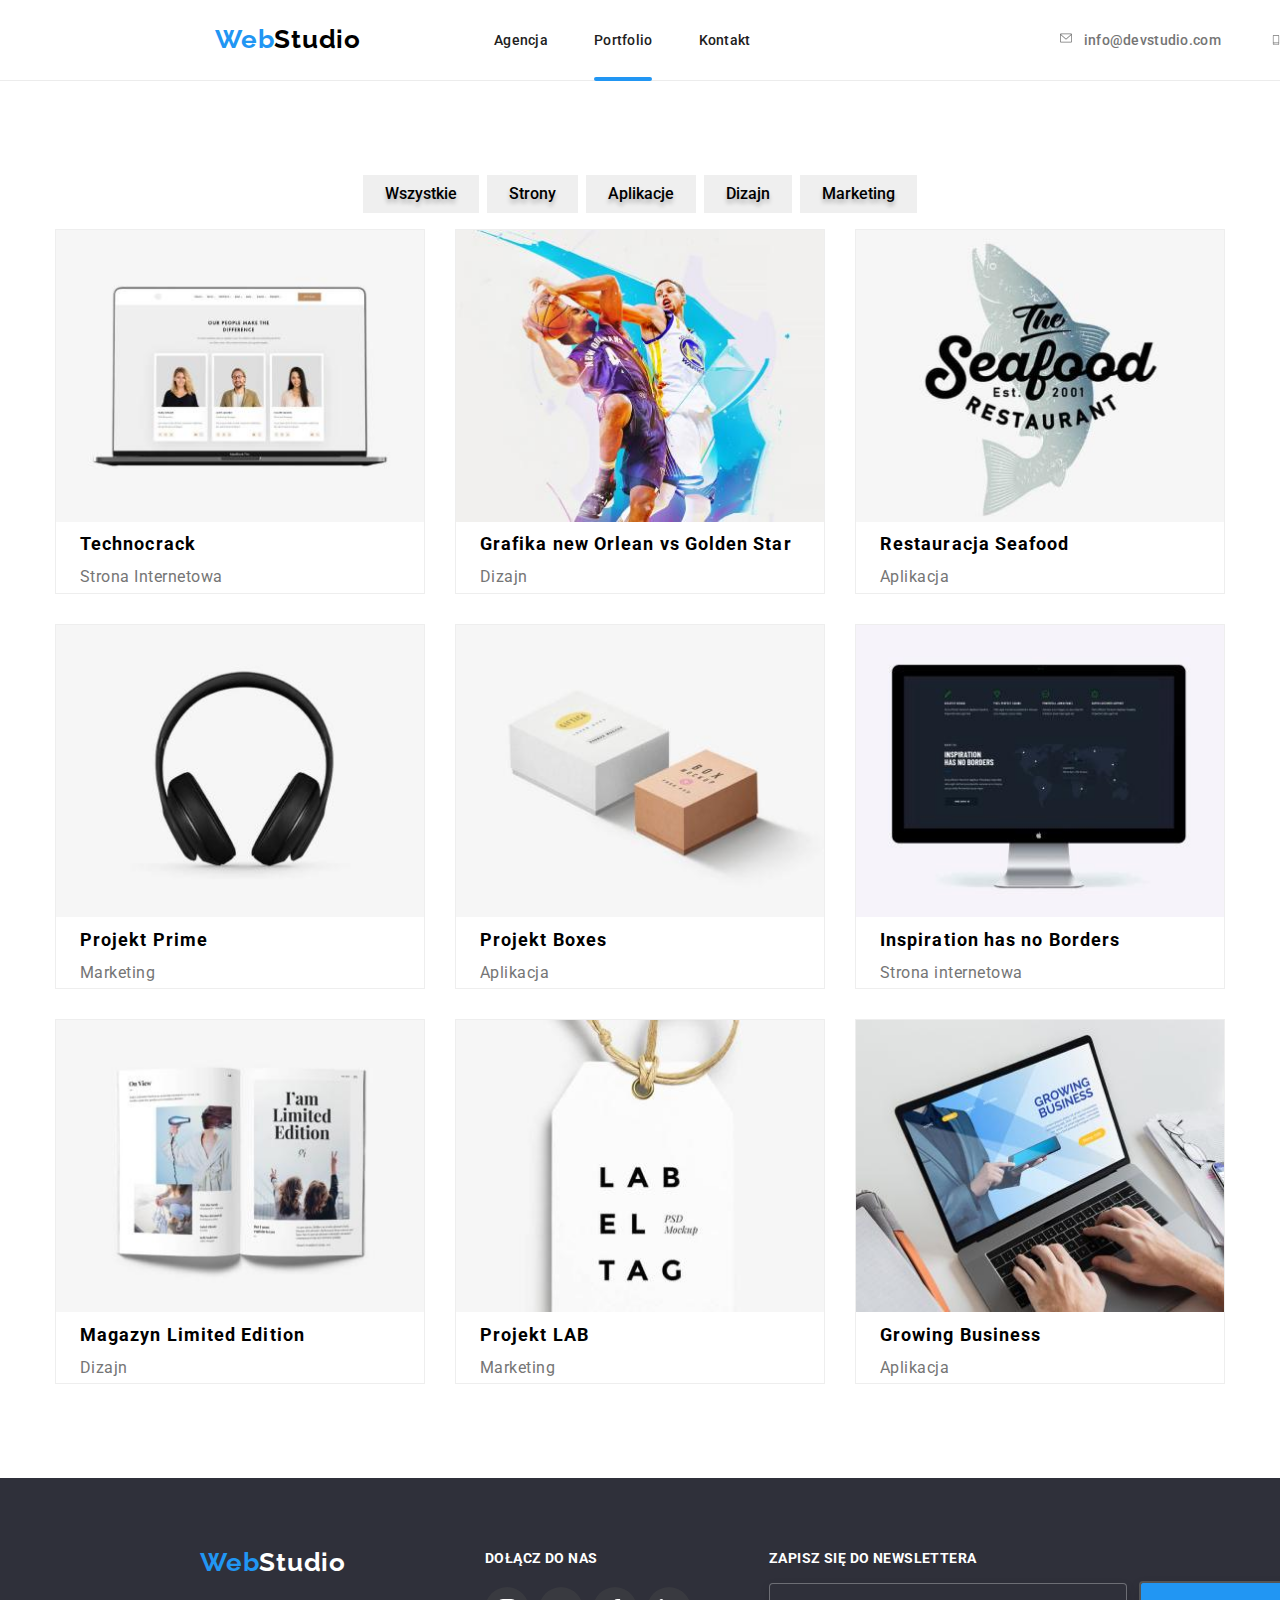
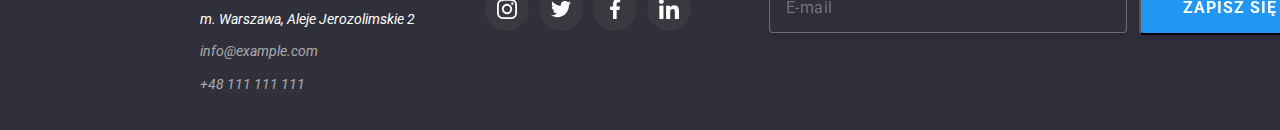
<file: portfolio.html>
<!DOCTYPE html>
<html lang="en">
  <head>
    <meta charset="UTF-8" />
    <meta http-equiv="X-UA-Compatible" content="IE=edge" />
    <meta name="viewport" content="width=device-width , initial-scale=1.0" />
    <link rel="stylesheet" href="./css/modern-normalize.min.css" />
    <link rel="stylesheet" href="./css/styles.css" />

    <title>Portfolio</title>
    <style>
      body {
        font-family: "Roboto", sans-serif;
      }
    </style>
    <link rel="preconnect" href="https://fonts.googleapis.com" />
    <link rel="preconnect" href="https://fonts.gstatic.com" crossorigin />
    <link
      href="https://fonts.googleapis.com/css2?family=Raleway:wght@700&family=Roboto:wght@400;500;700;900&display=swap"
      rel="stylesheet"
    />
  </head>
  <body>
    <header>
      <div class="container">
        <div class="top-menu-index">
          <div class="first-baby-index">
            <a href="./index.html"
              ><span class="blue">Web</span><span class="logo">Studio</span></a
            >
            <nav>
              <menu>
                <li>
                  <a href="./index.html" class="menu-index">Agencja</a>
                </li>
                <li>
                  <a href="./portfolio.html" class="menu-index-two"
                    >Portfolio</a
                  >
                  <div class="underscore-portfolio"></div>
                </li>
                <li>
                  <a href="./portfolio.html" class="menu-index-three"
                    >Kontakt</a
                  >
                </li>
              </menu>
            </nav>
          </div>
          <ul class="second-baby-index">
            <li>
              <a href="mailto:info@devstudio.com" class="header-link"
                ><svg class="envelope" width="16" height="12">
                  <use href="./images/icons.svg#icon-envelope"></use></svg
                >info@devstudio.com</a
              >
            </li>
            <li>
              <a href="tel:48111111111" class="header-link"
                ><svg class="smartphone" width="10" height="16">
                  <use href="./images/icons.svg#icon-smartphone"></use></svg
                >+48 111 111 111</a
              >
            </li>
          </ul>
        </div>
      </div>
    </header>
    <main>
      <div class="container">
        <ul class="button-list-port">
          <li>
            <button type="button" class="buttons-one">Wszystkie</button>
          </li>
          <li><button type="button" class="buttons-one">Strony</button></li>
          <li><button type="button" class="buttons-one">Aplikacje</button></li>
          <li><button type="button" class="buttons-one">Dizajn</button></li>
          <li><button type="button" class="buttons-one">Marketing</button></li>
        </ul>

        <ul class="port-fotos">
          <li class="foto-list">
            <figure>
              <div class="overlay-div">
                <div class="overlay">
                  <p class="technocrack-text">
                    Technocrack jest popularną platformą wykorzystywaną do
                    rozpowszechniania koronawirusa. Firmy wykorzystują tę
                    platformę do celów szpiegowskich i ataków na
                    niezabezpieczone serwery konkurencji
                  </p>
                </div>
                <img
                  src="./images/technocrack.jpg"
                  alt="Laptop z otwartą przegladarką"
                  width="370"
                  height="294"
                />
              </div>
              <figcaption>
                <p1>Technocrack</p1> <br />
                <p2>Strona Internetowa</p2>
              </figcaption>
            </figure>
          </li>
          <li class="foto-list">
            <figure>
              <div class="overlay-div">
                <div class="overlay">
                  <p class="technocrack-text">
                    Technocrack jest popularną platformą wykorzystywaną do
                    rozpowszechniania koronawirusa. Firmy wykorzystują tę
                    platformę do celów szpiegowskich i ataków na
                    niezabezpieczone serwery konkurencji
                  </p>
                </div>
                <img
                  src="./images/grafika-new-orlean-vs-golden-star.jpg"
                  alt="Dwóch graczy NBA w wyskoku z piłką"
                  width="370"
                  height="294"
                />
              </div>
              <figcaption>
                <p1>Grafika new Orlean vs Golden Star</p1><br />
                <p2>Dizajn</p2>
              </figcaption>
            </figure>
          </li>
          <li class="foto-list">
            <figure>
              <div class="overlay-div">
                <div class="overlay">
                  <p class="technocrack-text">
                    Technocrack jest popularną platformą wykorzystywaną do
                    rozpowszechniania koronawirusa. Firmy wykorzystują tę
                    platformę do celów szpiegowskich i ataków na
                    niezabezpieczone serwery konkurencji
                  </p>
                </div>
                <img
                  src="./images/restauracja-seafood.jpg"
                  alt="Logo firmy Seafood"
                  width="370"
                  height="294"
                />
              </div>
              <figcaption>
                <p1>Restauracja Seafood</p1><br />
                <p2>Aplikacja</p2>
              </figcaption>
            </figure>
          </li>
          <li class="foto-list">
            <figure>
              <div class="overlay-div">
                <div class="overlay">
                  <p class="technocrack-text">
                    Technocrack jest popularną platformą wykorzystywaną do
                    rozpowszechniania koronawirusa. Firmy wykorzystują tę
                    platformę do celów szpiegowskich i ataków na
                    niezabezpieczone serwery konkurencji
                  </p>
                </div>
                <img
                  src="./images/projekt-prime.jpg"
                  alt="Słuchawki stereo"
                  width="370"
                  height="294"
                />
              </div>
              <figcaption>
                <p1>Projekt Prime</p1><br />
                <p2>Marketing</p2>
              </figcaption>
            </figure>
          </li>
          <li class="foto-list">
            <figure>
              <div class="overlay-div">
                <div class="overlay">
                  <p class="technocrack-text">
                    Technocrack jest popularną platformą wykorzystywaną do
                    rozpowszechniania koronawirusa. Firmy wykorzystują tę
                    platformę do celów szpiegowskich i ataków na
                    niezabezpieczone serwery konkurencji
                  </p>
                </div>
                <img
                  src="./images/projekt-boxes.jpg"
                  alt="Dwa pudełka"
                  width="370"
                  height="294"
                />
              </div>
              <figcaption>
                <p1>Projekt Boxes</p1><br />
                <p2>Aplikacja</p2>
              </figcaption>
            </figure>
          </li>
          <li class="foto-list">
            <figure>
              <div class="overlay-div">
                <div class="overlay">
                  <p class="technocrack-text">
                    Technocrack jest popularną platformą wykorzystywaną do
                    rozpowszechniania koronawirusa. Firmy wykorzystują tę
                    platformę do celów szpiegowskich i ataków na
                    niezabezpieczone serwery konkurencji
                  </p>
                </div>
                <img
                  src="./images/inspiration-has-no-borders.jpg"
                  alt="Monitor komputerowy"
                  width="370"
                  height="294"
                />
              </div>
              <figcaption>
                <p1>Inspiration has no Borders</p1><br />
                <p2>Strona internetowa</p2>
              </figcaption>
            </figure>
          </li>
          <li class="foto-list">
            <figure>
              <div class="overlay-div">
                <div class="overlay">
                  <p class="technocrack-text">
                    Technocrack jest popularną platformą wykorzystywaną do
                    rozpowszechniania koronawirusa. Firmy wykorzystują tę
                    platformę do celów szpiegowskich i ataków na
                    niezabezpieczone serwery konkurencji
                  </p>
                </div>
                <img
                  src="./images/magazyn-limited-edition.jpg"
                  alt="Otwarta książka z ilustracjami"
                  width="370"
                  height="294"
                />
              </div>
              <figcaption>
                <p1>Magazyn Limited Edition</p1><br />
                <p2>Dizajn</p2>
              </figcaption>
            </figure>
          </li>
          <li class="foto-list">
            <figure>
              <div class="overlay-div">
                <div class="overlay">
                  <p class="technocrack-text">
                    Technocrack jest popularną platformą wykorzystywaną do
                    rozpowszechniania koronawirusa. Firmy wykorzystują tę
                    platformę do celów szpiegowskich i ataków na
                    niezabezpieczone serwery konkurencji
                  </p>
                </div>
                <img
                  src="./images/projekt-lab.jpg"
                  alt="etykietka z napisem LABEL TAG"
                  width="370"
                  height="294"
                />
              </div>
              <figcaption>
                <p1>Projekt LAB</p1><br />
                <p2>Marketing</p2>
              </figcaption>
            </figure>
          </li>
          <li class="foto-list">
            <figure>
              <div class="overlay-div">
                <div class="overlay">
                  <p class="technocrack-text">
                    Technocrack jest popularną platformą wykorzystywaną do
                    rozpowszechniania koronawirusa. Firmy wykorzystują tę
                    platformę do celów szpiegowskich i ataków na
                    niezabezpieczone serwery konkurencji
                  </p>
                </div>
                <img
                  src="./images/growing-business.jpg"
                  alt="Dłonie piszące na laptopie"
                  width="370"
                  height="294"
                />
              </div>
              <figcaption>
                <p1>Growing Business</p1><br />
                <p2>Aplikacja</p2>
              </figcaption>
            </figure>
          </li>
        </ul>
      </div>
    </main>
    <footer>
      <div class="container">
        <div class="footer-all">
          <div>
            <div class="portfolio-bottom-logo">
              <a href="./index.html">
                <span class="blue-index">Web</span
                ><span class="logo-white">Studio</span></a
              >
            </div>
            <div class="link-footer">
              <address class="foot-address">
                m. Warszawa, Aleje Jerozolimskie 2
              </address>
              <address class="foot-address-two">
                <a class="mail-footer" href="mailto:info@example.com"
                  >info@example.com</a
                >
              </address>
              <address class="foot-address-three">
                <a href="tel:48111111111">+48 111 111 111</a>
              </address>
            </div>
          </div>
          <div class="join-us">
            <h3 class="footer-join-title">DOŁĄCZ DO NAS</h3>
            <ul class="footer-links-container">
              <li class="footer-icon-element">
                <a class="footer-social-link" href="#">
                  <svg class="social-icon" width="20" height="20">
                    <use href="./images/icons.svg#icon-instagram"></use>
                  </svg>
                </a>
              </li>
              <li class="footer-icon-element">
                <a class="footer-social-link" href="#">
                  <svg class="social-icon" width="20" height="20">
                    <use href="./images/icons.svg#icon-twitter"></use>
                  </svg>
                </a>
              </li>
              <li class="footer-icon-element">
                <a class="footer-social-link" href="#">
                  <svg class="social-icon" width="20" height="20">
                    <use href="./images/icons.svg#icon-facebook"></use>
                  </svg>
                </a>
              </li>
              <li class="footer-icon-element">
                <a class="footer-social-link" href="#">
                  <svg class="social-icon" width="20" height="20">
                    <use href="./images/icons.svg#icon-linkedin"></use>
                  </svg>
                </a>
              </li>
            </ul>
          </div>
          <div class="newsletter">
            <h3 class="footer-join-title-two">ZAPISZ SIĘ DO NEWSLETTERA</h3>
            <div class="newsletter-input">
              <label class="newsletter-email">
                <input
                  class="footer-input"
                  type="email"
                  name="email"
                  placeholder="E-mail"
                  required
                />
              </label>
              <button class="submit-button" type="submit">
                ZAPISZ SIĘ<svg class="button-send" width="24" height="24">
                  <use href="./images/icons.svg#icon-icon-send"></use>
                </svg>
              </button>
            </div>
          </div>
        </div>
      </div>
    </footer>
  </body>
</html>
</file>
<file: css/styles.css>
@import url("./positioning.css");

.buttons:hover,
.buttons:focus {
  background: var(--brand-blue);
  color: var(--background-color);
  cursor: pointer;
  line-height: 1.6;
  font-weight: 500;
  transition-duration: 250ms;
  transition-timing-function: var(--cubic-bezier);
}

.buttons {
  font-weight: 500;
  line-height: 1.6;
  text-shadow: 0px 4px 4px rgba(0, 0, 0, 0.25);
}

.buttons-one:hover,
.buttons-one:focus {
  background: var(--brand-blue);
  color: var(--background-color);
  cursor: pointer;
  line-height: 1.6;
  font-weight: 500;
  padding: 6px 22px 6px 22px;

  box-shadow: 0px 3px 1px rgba(0, 0, 0, 0.1), 0px 1px 2px rgba(0, 0, 0, 0.08),
    0px 2px 2px rgba(0, 0, 0, 0.12);
  border-radius: 4px;
  transition-duration: 250ms;
  transition-timing-function: var(--cubic-bezier);
}

.buttons-one {
  font-weight: 500;
  line-height: 1.6;
  text-shadow: 0px 4px 4px rgba(0, 0, 0, 0.25);
  padding: 6px 22px 6px 22px;
  border: none;
}

body {
  --font-color: #212121;
  --background-color: #ffffff;
  --font-family: "Roboto", sans-serif;
  --brand-blue: #2196f3;
  --gray-color: #757575;
  --icon-color: #f5f4fa;
  --icon-fill: #afb1b8;
  --footer-babckground: #2f303a;
  --cubic-bezier: cubic-bezier(0.4, 0, 0.2, 1);
}

.blue {
  color: var(--brand-blue);
  font-family: "Raleway";
  font-weight: 700;
  font-size: 26px;
  line-height: 1.2;
  margin-top: 24px;

  /* identical to box height */
  letter-spacing: 0.03em;
}

.logo {
  color: #000000;
  font-family: "Raleway";
  font-weight: 700;
  font-size: 26px;
  line-height: 1.19;
  margin-top: 24px;
  /* identical to box height */
  letter-spacing: 0.03em;
}

.logo-white {
  font-family: "Raleway";
  font-weight: 700;
  font-size: 26px;
  line-height: 1.9;

  /* identical to box height */
  letter-spacing: 0.03em;

  color: var(--background-color);
}

a {
  color: rgba(255, 255, 255, 0.6);
  line-height: 1.7;
  text-decoration: none;
}

.menu-links {
  font-family: "Roboto";
  font-weight: 500;
  font-size: 14px;
  line-height: 1.17;
  letter-spacing: 0.02em;
  color: var(--font-color);
}

.menu-links:hover,
.menu-links:focus {
  font-family: "Roboto";
  font-weight: 500;
  font-size: 14px;
  line-height: 1.17;
  letter-spacing: 0.02em;
  color: var(--brand-blue);
  transition-duration: 250ms;
  transition-timing-function: var(--cubic-bezier);
}

.menu-links-two {
  font-weight: 500;
  font-size: 14px;
  line-height: 1.17;
  letter-spacing: 0.02em;

  color: var(--font-color);
}

.menu-links-two:hover,
.menu-links-two:focus {
  font-weight: 500;
  font-size: 14px;
  line-height: 1.17;
  letter-spacing: 0.02em;

  color: var(--brand-blue);
  transition-duration: 250ms;
  transition-timing-function: var(--cubic-bezier);
}

.menu-links-three {
  font-weight: 500;
  font-size: 14px;
  line-height: 1.17;
  letter-spacing: 0.02em;
  color: var(--font-color);
}

.menu-links-three:hover,
.menu-links-three:focus {
  font-weight: 500;
  font-size: 14px;
  line-height: 1.17;
  letter-spacing: 0.02em;
  color: var(--brand-blue);
  transition-duration: 250ms;
  transition-timing-function: var(--cubic-bezier);
}

.header-link {
  display: flex;
  justify-content: baseline;
  font-weight: 500;
  font-size: 14px;
  line-height: 1.17;
  letter-spacing: 0.02em;

  color: var(--gray-color);
}

.header-link:hover,
.header-link:focus {
  font-weight: 500;
  font-size: 14px;
  line-height: 1.17;
  letter-spacing: 0.02em;

  color: var(--brand-blue);
  transition-duration: 250ms;
  transition-timing-function: var(--cubic-bezier);
}

p1 {
  font-weight: 700;
  font-size: 18px;
  line-height: 2;
  text-align: center;
  padding: 20px 24px 4px 24px;
  /* identical to box height, or 200% */
  letter-spacing: 0.06em;
}

p2 {
  font-size: 16px;
  line-height: 1.9;
  padding: 4px 24px 20px 24px;

  /* identical to box height, or 188% */
  letter-spacing: 0.03em;
  text-align: center;
  color: var(--gray-color);
}

p3 {
  font-weight: 500;
  font-size: 16px;
  line-height: 1.2;

  /* identical to box height */
  text-align: center;
  display: flex;
  letter-spacing: 0.03em;
  padding: 30px 99px 10px 99px;
  display: inline-block;
}

p4 {
  font-size: 16px;
  line-height: 1.2;

  /* identical to box height */
  text-align: center;
  align-items: center;
  justify-content: center;
  display: flex;
  letter-spacing: 0.03em;

  color: var(--gray-color);
}

.email-underline {
  text-decoration: underline;
  color: rgba(255, 255, 255, 0.6);
}

.menu-index {
  font-weight: 500;
  font-size: 14px;
  line-height: 1.17;
  letter-spacing: 0.02em;

  color: var(--font-color);
}

.menu-index:hover,
.menu-index:focus {
  font-weight: 500;
  font-size: 14px;
  line-height: 1.17;
  letter-spacing: 0.02em;

  color: var(--brand-blue);
  transition-duration: 250ms;
  transition-timing-function: var(--cubic-bezier);
}

.menu-index-two {
  font-weight: 500;
  font-size: 14px;
  line-height: 1.17;
  letter-spacing: 0.02em;
  color: var(--font-color);
}

.menu-index-two:hover,
.menu-index-two:focus {
  font-weight: 500;
  font-size: 14px;
  line-height: 1.17;
  letter-spacing: 0.02em;
  color: var(--brand-blue);
  transition-duration: 250ms;
  transition-timing-function: var(--cubic-bezier);
}

.menu-index-three {
  font-weight: 500;
  font-size: 14px;
  line-height: 1.17;
  letter-spacing: 0.02em;
  color: var(--font-color);
}

.menu-index-three:hover,
.menu-index-three:focus {
  font-weight: 500;
  font-size: 14px;
  line-height: 1.17;
  letter-spacing: 0.02em;
  color: var(--brand-blue);
  transition-duration: 250ms;
  transition-timing-function: var(--cubic-bezier);
}

.header-index {
  background-color: var(--footer-babckground);
  background-image: linear-gradient(
      to right,
      rgba(47, 48, 58, 0.4),
      rgba(47, 48, 58, 0.4)
    ),
    url(../images/header-pic.jpg);
  background-position: center;
  background-size: cover;

  height: 600px;
  margin: 0 auto;
  max-width: 1600px;
  padding: 200px 0;
}

.header-title {
  font-weight: 900;
  font-size: 44px;
  line-height: 1.36;
  letter-spacing: 0.06em;
  text-transform: uppercase;
  color: var(--background-color);
  max-width: 696px;
  text-align: center;
  margin: 0 auto;
  flex-wrap: wrap;
}

.index-button:hover,
.index-button:focus {
  cursor: pointer;
  text-decoration: underline;
  background: var(--brand-blue);
  box-shadow: 0px 4px 4px rgba(0, 0, 0, 0.15);

  color: var(--background-color);
  width: 200px;
  height: 50px;
  transition-duration: 250ms;
  transition-timing-function: var(--cubic-bezier);
}

.index-button {
  background: var(--brand-blue);
  font-weight: 700;
  font-size: 16px;
  line-height: 1.9;
  color: var(--background-color);
  box-shadow: 0px 4px 4px rgba(0, 0, 0, 0.15);
  width: 200px;
  height: 50px;
}

h3 {
  font-weight: 700;
  font-size: 14px;
  line-height: 1.17;
  letter-spacing: 0.03em;
  text-transform: uppercase;
  color: var(--font-color);
}

.ipsum {
  font-weight: 400;
  font-size: 14px;
  line-height: 1.7;
  letter-spacing: 0.03em;
  color: var(--gray-color);
  align-items: flex-start;
}

h2 {
  font-weight: 700;
  font-size: 36px;
  line-height: 1.17;
  text-align: center;
  letter-spacing: 0.03em;
}

.blue-index {
  color: var(--brand-blue);
  font-family: "Raleway";
  font-weight: 700;
  font-size: 26px;
  line-height: 1.2;

  /* identical to box height */
  letter-spacing: 0.03em;
}

li {
  list-style-type: none;
}
.envelope {
  fill: currentColor;
  margin-right: 10px;
}
.smartphone {
  fill: currentColor;
  margin-right: 10px;
}
.index-icons {
  width: 270px;
  height: 120px;
  background-color: var(--icon-color);
  border-radius: 4px;
  display: flex;
  align-items: center;
  justify-content: center;
  margin-bottom: 30px;
}

/* ========= ikony społecznościowe John Doe ====================*/

.social-links-container {
  width: 206px;
  height: 58px;
  display: flex;
  justify-content: space-between;
  align-items: center;
  margin: 16px 32px 18px 32px;
  padding: 0;
}

.social-link {
  fill: var(--icon-fill);
  width: 100%;
  height: 100%;
  display: flex;
  justify-content: center;
  align-items: center;
}

.social-icon-element {
  width: 44px;
  height: 44px;
}

.social-link:hover,
.social-link:focus {
  background-color: var(--brand-blue);
  fill: var(--background-color);
  border-radius: 50%;
  transition-duration: 250ms;
  transition-timing-function: var(--cubic-bezier);
}

/* ==================== klienci ============ */

.client-list {
  display: flex;
  justify-content: center;
  align-items: center;
}
.clients-title {
  margin-bottom: 50px;
}
.client-link {
  width: 170px;
  height: 92px;
  border: 1px solid currentColor;
  color: var(--icon-fill);
  border-radius: 4px;
  fill: currentColor;
  display: flex;
  justify-content: center;
  align-items: center;
}
.client-item {
  margin-right: 30px;
}
.client-item:last-child {
  margin-right: 0px;
}
.client-link:hover,
.client-link:focus {
  border-color: var(--brand-blue);
  fill: var(--brand-blue);
  transition-duration: 250ms;
  transition-timing-function: var(--cubic-bezier);
}
.client-icon {
  min-width: 50%;
  min-height: 50%;
}

/* ================== footer links ================= */

footer {
  height: 252px;
  width: 1600px;
  display: flex;
  margin: 0 auto;
  background: var(--footer-babckground);
}

.footer-join-title {
  color: var(--background-color);
  margin-top: 0;
  margin-bottom: 20px;
}

.footer-join-title-two {
  color: var(--background-color);
  margin-top: 72px;
}
.footer-social-link {
  fill: var(--background-color);
  background-color: rgba(255, 255, 255, 0.1);
  border-radius: 50%;
  width: 100%;
  height: 100%;
  display: flex;
  justify-content: center;
  align-items: center;
}

.footer-social-link:hover,
.footer-social-link:focus {
  background-color: var(--brand-blue);
  border-radius: 50%;
  transition-duration: 250ms;
  transition-timing-function: var(--cubic-bezier);
}

.footer-icon-element {
  width: 44px;
  height: 44px;
  border-radius: 50%;
  background-color: rgba(0, 0, 0, 0.25);
}

.footer-icon-element:last-child {
  margin-right: 0;
}

.footer-links-container {
  display: flex;
  justify-content: space-between;
  gap: 10px;
  padding: 0;
  margin-top: 20px;
}

.footer-all {
  display: flex;
}

.link-footer {
  padding-top: 20px;
  display: block;
}

.mail-footer {
  padding-bottom: 9px;
}

.newsletter {
  margin-left: 78px;
}
.newsletter-input {
  display: flex;
  justify-content: space-between;
  align-items: center;
}

.newsletter-email {
  width: 358px;
  height: 50px;
  margin-right: 12px;
}

.footer-input {
  width: 100%;
  height: 100%;
  padding: 15px 16px;
  font-size: 16px;
  line-height: 1.25;
  letter-spacing: 0.03em;
  color: rgba(255, 255, 255, 0.6);
  background-color: var(--footer-babckground);
  border: 1px solid rgba(255, 255, 255, 0.3);
  filter: drop-shadow(0px 4px 4px rgba(0, 0, 0, 0.15));
  border-radius: 4px;
}

.submit-button {
  font-weight: 700;
  font-size: 16px;
  line-height: 1.88;
  letter-spacing: 0.06em;
  color: var(--background-color);
  background-color: var(--brand-blue);
  filter: drop-shadow(0px 4px 4px rgba(0, 0, 0, 0.15));
  border-radius: 4px;
  padding: 10px 28px 10px 42px;
}

.button-send {
  margin-left: 24px;
  vertical-align: middle;
}

/* ============= Portfolio Overlay =================*/

.overlay {
  position: absolute;
  top: 0;
  left: 0;
  width: 100%;
  height: 100%;
  background-color: rgba(33, 150, 243, 0.9);

  transform: translateY(100%);
  transition: transform 250ms var(--cubic-bezier);
}

.overlay-div {
  position: relative;
  overflow: hidden;
}

.technocrack-text {
  font-size: 18px;
  line-height: 1.56;
  letter-spacing: 0.03em;
  color: var(--background-color);
  padding: 49px 45px 49px 24px;
}

.foto-list:hover .overlay,
.foto-list:focus .overlay {
  transform: translate(0);
}
</file>
